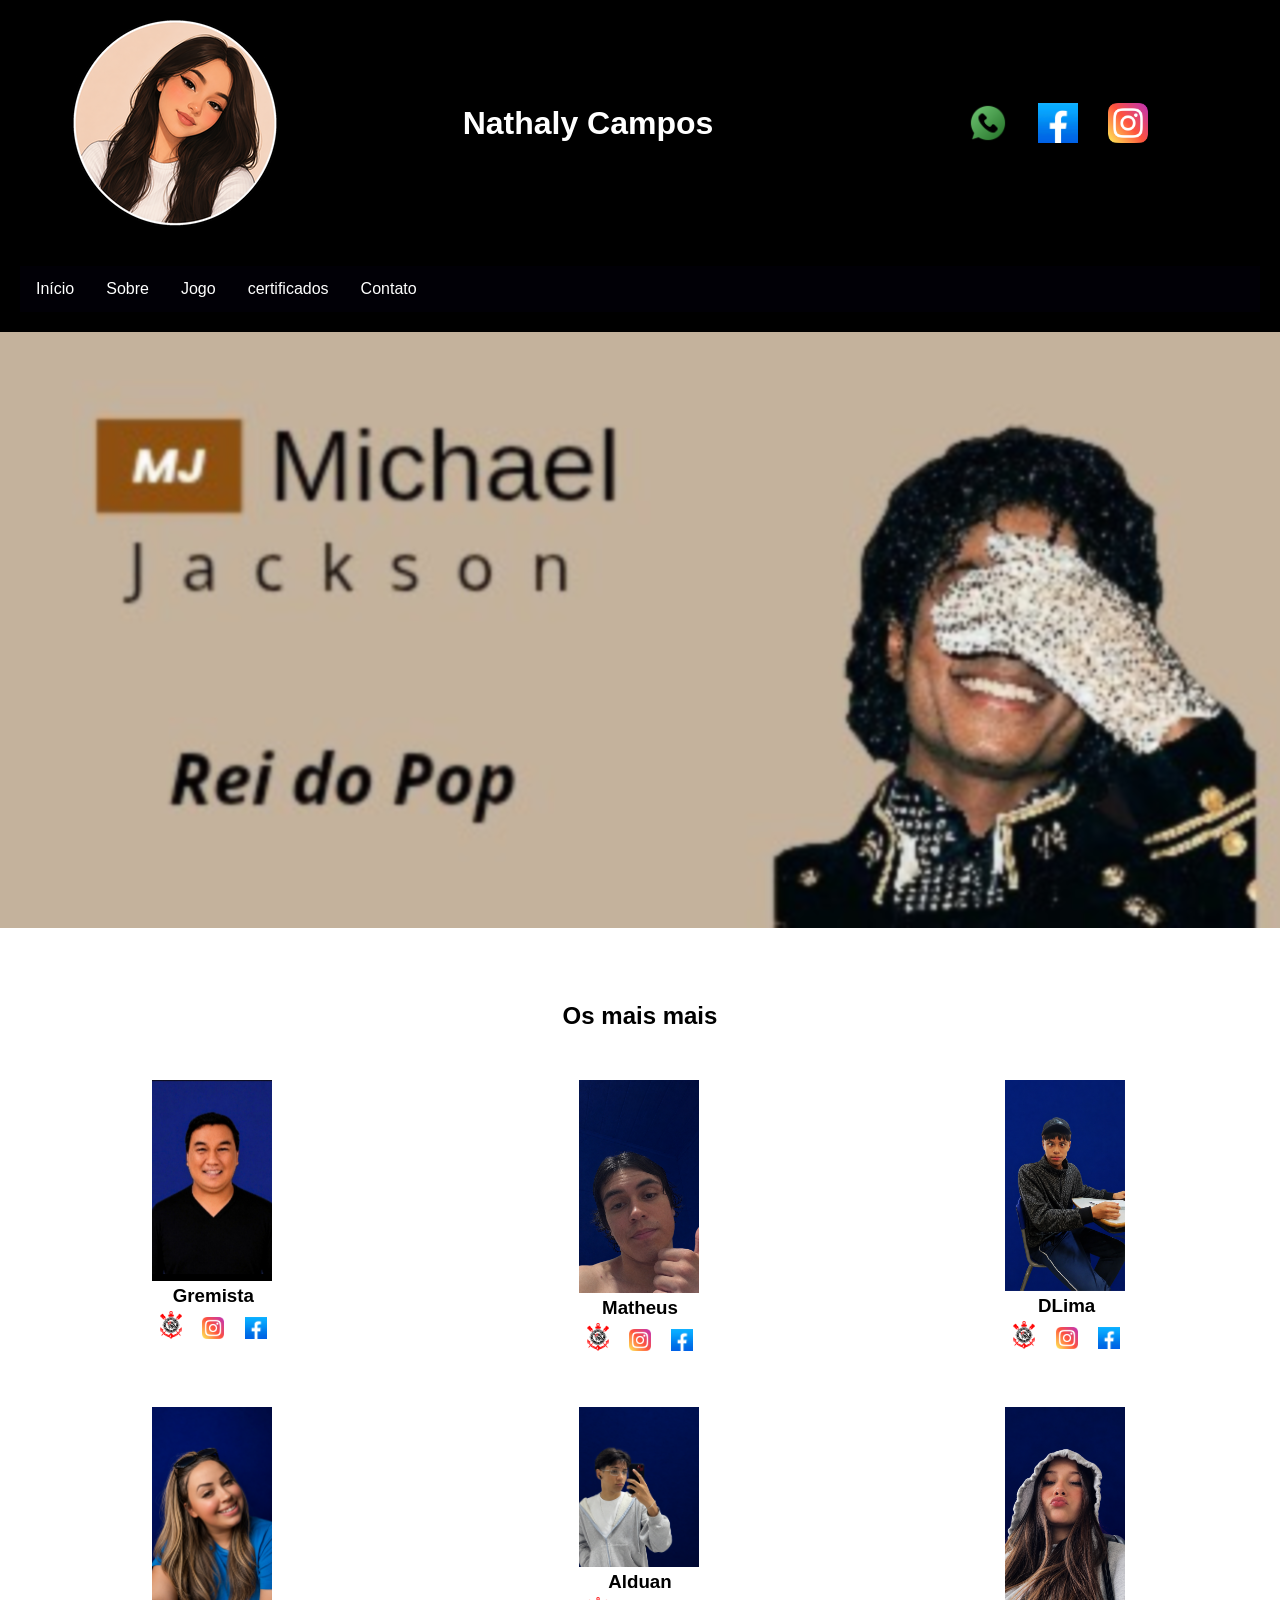
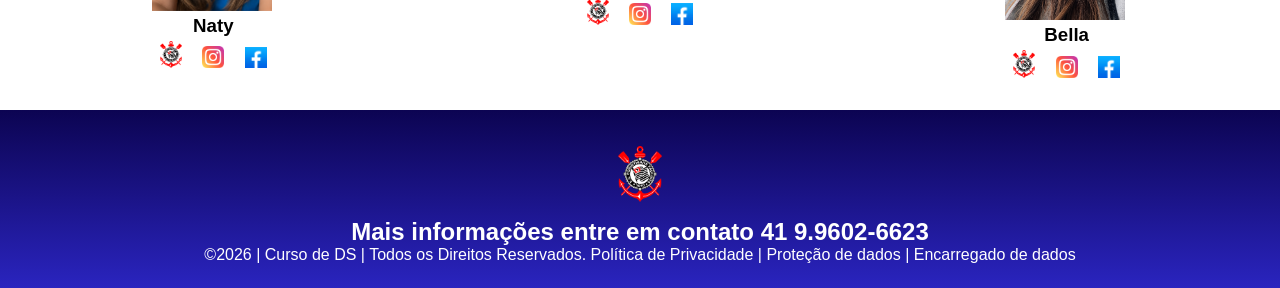
<file: index.html>
<!DOCTYPE html>
<html lang="pt-br">
<head>
<meta charset="UTF-8">
<meta name="viewport" content="width=device-width, initial-scale=1.0">
<title>Home | Nathaly</title>
<link rel="stylesheet" href="style.css">
</head>
<body>
<!--header é a parte do cabeçalho do site, é o topo da página-->
<header class="cabecalho-itens">
<img class="cabecalho_imagem" src="avatar (1).png" alt="Logo da
Página">
<h1 class="titulo_site">Nathaly Campos</h1>
<div class="sociais">
<img class="sociais" src="whatsapp (1).png" alt="Logo do Whats da
Escola">
<img class="sociais" src="Facebook.png" alt="Facebook da
Escola">
<img class="sociais" src="instagram (1).png" alt="instagram da
Escola">
</div>
</header>

 <header>
    <nav class="navbar">

      <ul class="nav-links">
        <li><a href="index.html">Início</a></li>
        <li><a href="sobre.html">Sobre</a></li>
        <li><a href="jogo.html">Jogo</a></li>
        <li><a href="certificados.html">certificados</a></li>
        <li><a href="contato.html">Contato</a></li>
      </ul>
    </nav>
  </header>
<!--Seção banner 1 é a parte do paragrafo 1 da página-->
<section class="banner1">
<img class="escola.image" src="MJ (1) (1).png" alt="Banner da Escola">
</section>
<!--Seção estudantes é a parte do paragrafo 2 da página -- "Meninos"-->
<!--altere em "src="estudante_menino_1.png" para src"nome da imagem do menino em
todos abaixo-->
<!--altere em "src="site_school.png" para src"nome da logo em todos abaixo-->
<!--para aumentar os alunos copie a div no edidor que corresponda desde a foto
até os icones abaixo - dúvidas chame o professor-->
<section class="estudante">
<h1 class="estudante_titulo">Os mais mais</h1>
<p> </p>
<div class="estudantes_todos">
<div class="estudante-div">
<img class="estudante-imagem" src="Gremista.png" alt="Foto da
turma do 1CDS do ano de 2026">
<h3 class="estudante-nome">Gremista</h3>
<a href="https://cursos.alura.com.br/dashboard">
<p> </p>
<img class="estudante-icone" src="Corinthians.png" alt="Link do Site da
escola"></a>
<img class="estudante-icone" src="instagram (1).png" alt="Link do
Instagram">
<img class="estudante-icone" src="Facebook.png" alt="Link do Facebook">
</div>

<div class="estudante-div">
<img class="estudante-imagem" src="file_000000003e7c81fa905ce0a7b28d4c30.png" alt="Foto da
turma do 1CDS do ano de 2026">
<h3 class="estudante-nome">Matheus</h3>
<a href="https://cursos.alura.com.br/dashboard">
<p> </p>
<img class="estudante-icone" src="Corinthians.png" alt="Link do
Site da escola"></a>
<img class="estudante-icone" src="instagram (1).png" alt="Link do
Instagram">
<img class="estudante-icone" src="Facebook.png" alt="Link do
Facebook">
</div>

<div class="estudante-div">
<img class="estudante-imagem" src="DeLima.png" alt="Foto da
turma do 1CDS do ano de 2026">
<h3 class="estudante-nome">DLima</h3>
<a href="https://cursos.alura.com.br/dashboard">
<p> </p>
<img class="estudante-icone" src="Corinthians.png" alt="Link do
Site da escola"></a>
<img class="estudante-icone" src="instagram (1).png" alt="Link do
Instagram">
<img class="estudante-icone" src="Facebook.png" alt="Link do
Facebook">
</div>
</div>
</section>

<!--Seção estudantes é a parte do paragrafo 3 da página -- "Meninas"-->
<!--altere em "src="estudante_menina_1.png" para src"nome da imagem do menina em
todas abaixo-->
<!--altere em "src="site_school.png" para src"nome da logo em todos abaixo-->
<section class="estudante">
<div class="estudantes_todos">
<div class="estudante-div">
<img class="estudante-imagem" src="Naty.png" alt="Foto da
turma do 1CDS do ano de 2023">
<h3 class="estudante-nome">Naty</h3>
<a href="https://cursos.alura.com.br/dashboard">
<p> </p>
<img class="estudante-icone" src="Corinthians.png" alt="Link do Site da
escola"></a>
<img class="estudante-icone" src="instagram (1).png" alt="Link do Instagram">
<img class="estudante-icone" src="Facebook.png" alt="Link do Facebook">
</div>
<div class="estudante-div">
<img class="estudante-imagem" src="file_00000000501081f4a5785cc77d770039.png" alt="Foto da
turma do 1CDS do ano de 2023">
<h3 class="estudante-nome">Alduan</h3>
<a href="https://cursos.alura.com.br/dashboard">
<p> </p>
<img class="estudante-icone" src="Corinthians.png" alt="Link do Site da
escola"></a>
<img class="estudante-icone" src="instagram (1).png" alt="Link do Instagram">
<img class="estudante-icone" src="Facebook.png" alt="Link do Facebook">
</div>
<div class="estudante-div">
<img class="estudante-imagem" src="file_00000000d5e4820eb0512172369b548c.png" alt="Foto da turma do
1CDS do ano de 2023">
<h3 class="estudante-nome">Bella</h3>
<a href="https://cursos.alura.com.br/dashboard">
<p> </p>
<img class="estudante-icone" src="Corinthians.png" alt="Link do Site
da escola"></a>
<img class="estudante-icone" src="instagram (1).png" alt="Link do
Instagram">
<img class="estudante-icone" src="Facebook.png" alt="Link do
Facebook">
</div>
</div>
</section>
<!--Seção rodapé é a parte final da paragrafo 3 da página-->
<footer class="escola">
<img class="logo_rodape" src="Corinthians.png" alt="Logo da Escola">
<h2 class="escola-título">Mais informações entre em contato<a class="link"

href="https://wa.me/5541999999999"> 41 9.9602-6623 </a></h2>
<p></p>
<p>©2026 | Curso de DS | Todos os Direitos Reservados.
Política de Privacidade | Proteção de dados | Encarregado de dados</p>
<p> </p>
</footer>
</body>
</html>
</file>
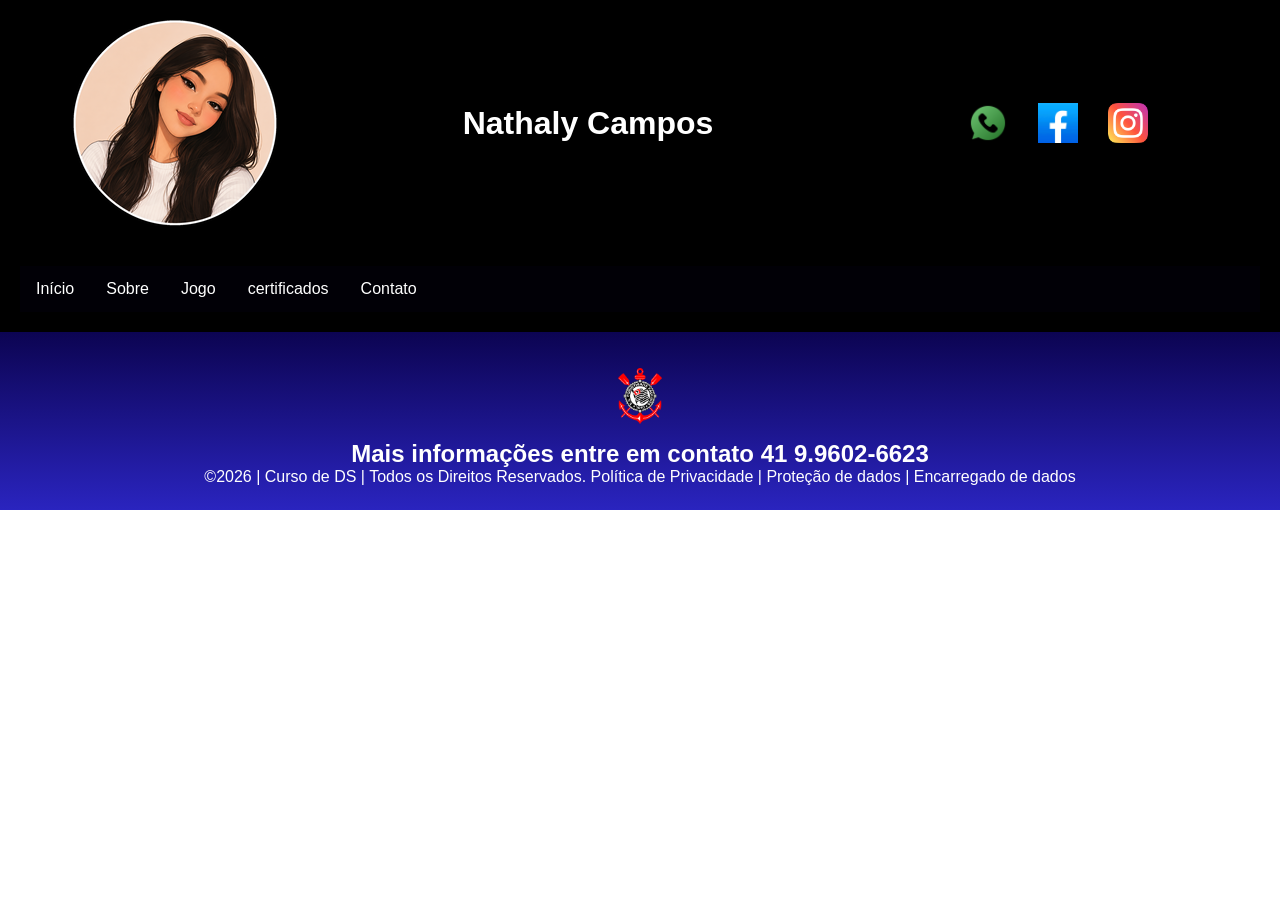
<file: certificados.html>
<!DOCTYPE html>
<html lang="pt-br">
<head>
<meta charset="UTF-8">
<meta name="viewport" content="width=device-width, initial-scale=1.0">
<title>Home | Nathaly</title>
<link rel="stylesheet" href="style.css">
</head>
<body>
<!--header é a parte do cabeçalho do site, é o topo da página-->
<header class="cabecalho-itens">
<img class="cabecalho_imagem" src="avatar (1).png" alt="Logo da
Página">
<h1 class="titulo_site">Nathaly Campos</h1>
<div class="sociais">
<img class="sociais" src="whatsapp (1).png" alt="Logo do Whats da
Escola">
<img class="sociais" src="Facebook.png" alt="Facebook da
Escola">
<img class="sociais" src="instagram (1).png" alt="instagram da
Escola">
</div>
</header>

 <header>
    <nav class="navbar">
    
      <ul class="nav-links">
        <li><a href="index.html">Início</a></li>
        <li><a href="sobre.html">Sobre</a></li>
        <li><a href="jogo.html">Jogo</a></li>
        <li><a href="certificados.html">certificados</a></li>
        <li><a href="contato.html">Contato</a></li>
      </ul>
    </nav>
  </header>

  <!--Seção rodapé é a parte final da paragrafo 3 da página-->
<footer class="escola">
<img class="logo_rodape" src="Corinthians.png" alt="Logo da Escola">
<h2 class="escola-título">Mais informações entre em contato<a class="link"

href="https://wa.me/5541999999999"> 41 9.9602-6623 </a></h2>
<p></p>
<p>©2026 | Curso de DS | Todos os Direitos Reservados.
Política de Privacidade | Proteção de dados | Encarregado de dados</p>
<p> </p>
</footer>
</body>
</html>
</file>
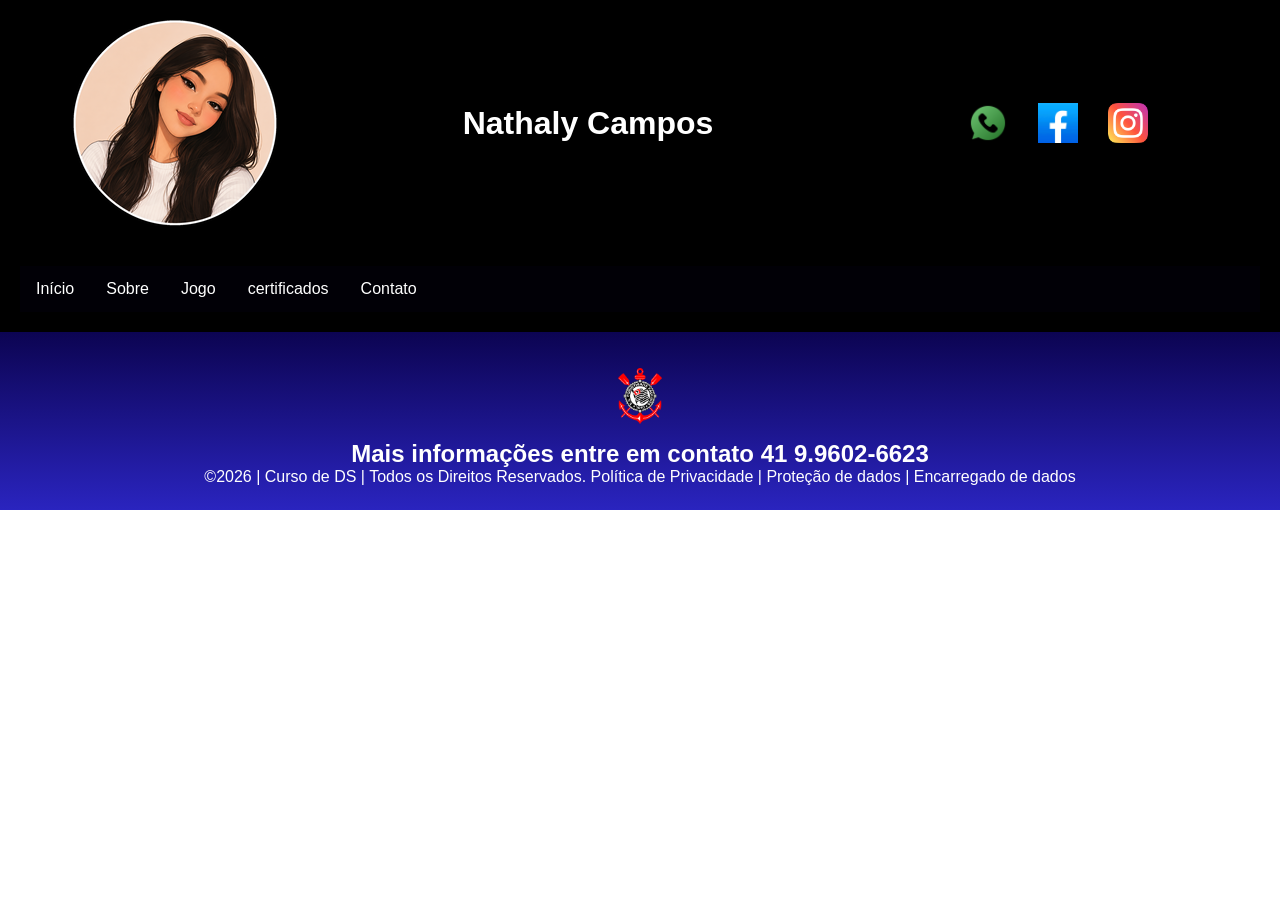
<file: contato.html>
<!DOCTYPE html>
<html lang="pt-br">
<head>
<meta charset="UTF-8">
<meta name="viewport" content="width=device-width, initial-scale=1.0">
<title>Home | Nathaly</title>
<link rel="stylesheet" href="style.css">
</head>
<body>
<!--header é a parte do cabeçalho do site, é o topo da página-->
<header class="cabecalho-itens">
<img class="cabecalho_imagem" src="avatar (1).png" alt="Logo da
Página">
<h1 class="titulo_site">Nathaly Campos</h1>
<div class="sociais">
<img class="sociais" src="whatsapp (1).png" alt="Logo do Whats da
Escola">
<img class="sociais" src="Facebook.png" alt="Facebook da
Escola">
<img class="sociais" src="instagram (1).png" alt="instagram da
Escola">
</div>
</header>

 <header>
    <nav class="navbar">
      
      <ul class="nav-links">
        <li><a href="index.html">Início</a></li>
        <li><a href="sobre.html">Sobre</a></li>
        <li><a href="jogo.html">Jogo</a></li>
        <li><a href="certificados.html">certificados</a></li>
        <li><a href="contato.html">Contato</a></li>
      </ul>
    </nav>
  </header>

  <!--Seção rodapé é a parte final da paragrafo 3 da página-->
<footer class="escola">
<img class="logo_rodape" src="Corinthians.png" alt="Logo da Escola">
<h2 class="escola-título">Mais informações entre em contato<a class="link"

href="https://wa.me/5541999999999"> 41 9.9602-6623 </a></h2>
<p></p>
<p>©2026 | Curso de DS | Todos os Direitos Reservados.
Política de Privacidade | Proteção de dados | Encarregado de dados</p>
<p> </p>
</footer>
</body>
</html>
</file>
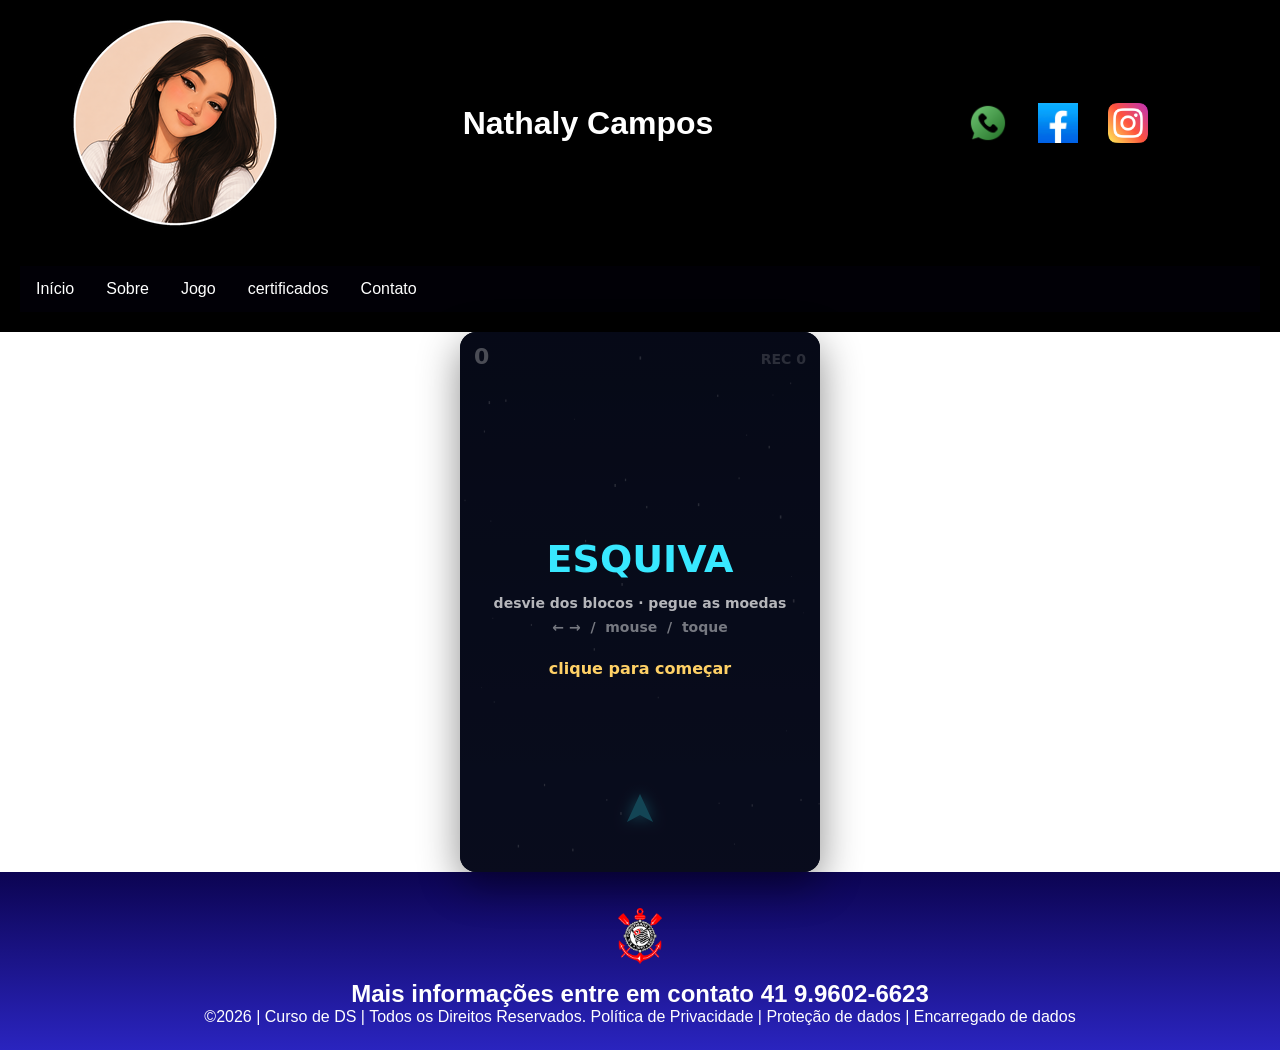
<file: jogo.html>
<!DOCTYPE html>
<html lang="pt-br">
<head>
<meta charset="UTF-8">
<meta name="viewport" content="width=device-width, initial-scale=1.0">
<title>Home | Nathaly</title>
<link rel="stylesheet" href="style.css">
</head>
<body>
<!--header é a parte do cabeçalho do site, é o topo da página-->
<header class="cabecalho-itens">
<img class="cabecalho_imagem" src="avatar (1).png" alt="Logo da
Página">
<h1 class="titulo_site">Nathaly Campos</h1>
<div class="sociais">
<img class="sociais" src="whatsapp (1).png" alt="Logo do Whats da
Escola">
<img class="sociais" src="Facebook.png" alt="Facebook da
Escola">
<img class="sociais" src="instagram (1).png" alt="instagram da
Escola">
</div>
</header>

 <header>
    <nav class="navbar">
     
      <ul class="nav-links">
        <li><a href="index.html">Início</a></li>
        <li><a href="sobre.html">Sobre</a></li>
        <li><a href="jogo.html">Jogo</a></li>
        <li><a href="certificados.html">certificados</a></li>
        <li><a href="contato.html">Contato</a></li>
      </ul>
    </nav>
  </header>

  <body>
    <script src="script.js"></script>
  </body>

<!--Seção rodapé é a parte final da paragrafo 3 da página-->
<footer class="escola">
<img class="logo_rodape" src="Corinthians.png" alt="Logo da Escola">
<h2 class="escola-título">Mais informações entre em contato<a class="link"

href="https://wa.me/5541999999999"> 41 9.9602-6623 </a></h2>
<p></p>
<p>©2026 | Curso de DS | Todos os Direitos Reservados.
Política de Privacidade | Proteção de dados | Encarregado de dados</p>
<p> </p>
</footer>
</body>
</html>
</file>
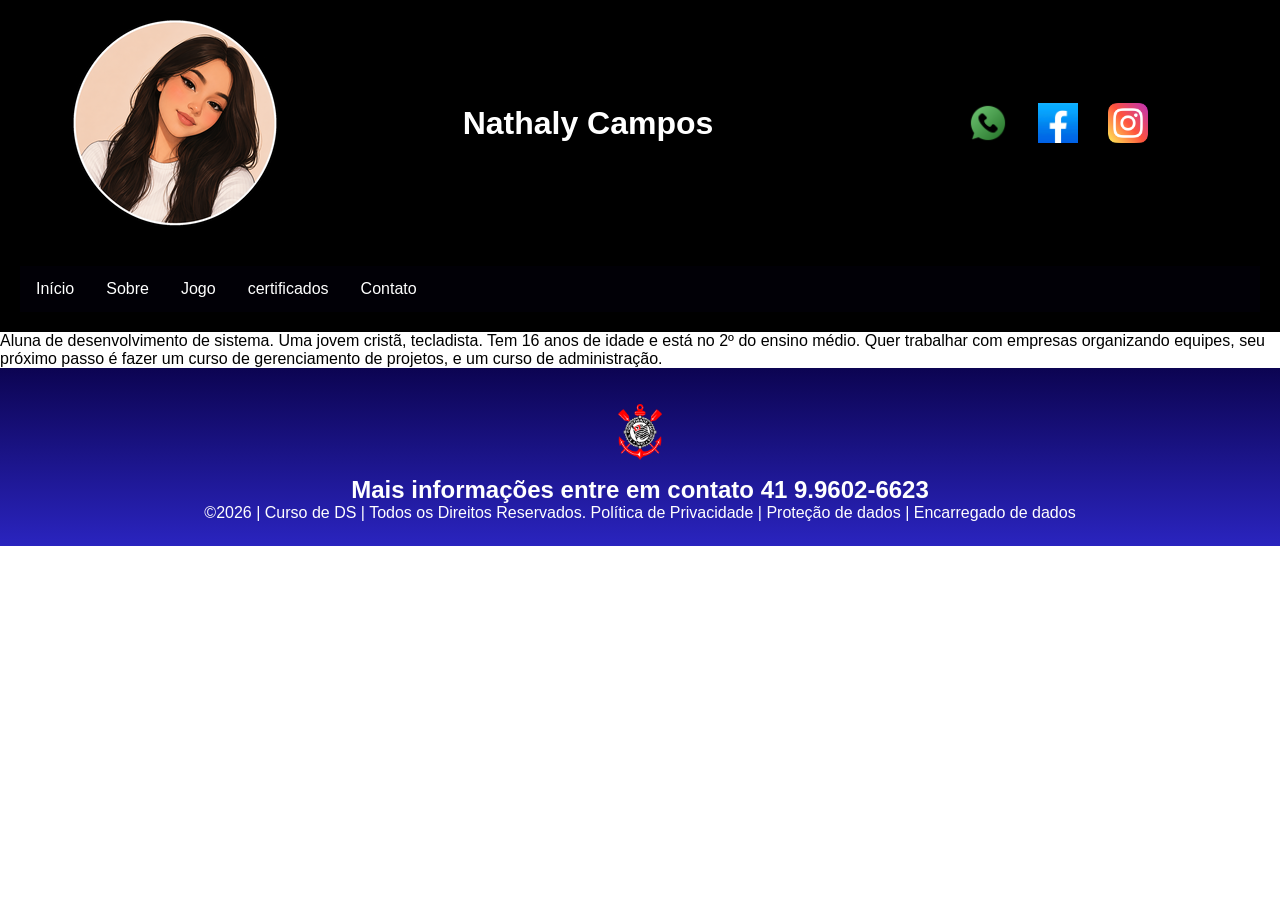
<file: sobre.html>
<!DOCTYPE html>
<html lang="pt-br">
<head>
<meta charset="UTF-8">
<meta name="viewport" content="width=device-width, initial-scale=1.0">
<title>Home | Nathaly</title>
<link rel="stylesheet" href="style.css">
</head>
<body>
<!--header é a parte do cabeçalho do site, é o topo da página-->
<header class="cabecalho-itens">
<img class="cabecalho_imagem" src="avatar (1).png" alt="Logo da
Página">
<h1 class="titulo_site">Nathaly Campos</h1>
<div class="sociais">
<img class="sociais" src="whatsapp (1).png" alt="Logo do Whats da
Escola">
<img class="sociais" src="Facebook.png" alt="Facebook da
Escola">
<img class="sociais" src="instagram (1).png" alt="instagram da
Escola">
</div>
</header>

 <header>
    <nav class="navbar">
    
      <ul class="nav-links">
        <li><a href="index.html">Início</a></li>
        <li><a href="sobre.html">Sobre</a></li>
        <li><a href="jogo.html">Jogo</a></li>
        <li><a href="certificados.html">certificados</a></li>
        <li><a href="contato.html">Contato</a></li>
      </ul>
    </nav>
  </header>
  <!--sobre mim é a parte que me apresenta-->
  <p></p>
<p>Aluna de desenvolvimento de sistema.
  Uma jovem cristã, tecladista.
  Tem 16 anos de idade e está no 2º do ensino
médio.
Quer trabalhar com empresas organizando equipes, seu próximo passo é
fazer um curso de gerenciamento de projetos, e um curso de administração.</p>
<p> </p>
  
  <!--Seção rodapé é a parte final da paragrafo 3 da página-->
<footer class="escola">
<img class="logo_rodape" src="Corinthians.png" alt="Logo da Escola">
<h2 class="escola-título">Mais informações entre em contato<a class="link"

href="https://wa.me/5541999999999"> 41 9.9602-6623 </a></h2>
<p></p>
<p>©2026 | Curso de DS | Todos os Direitos Reservados.
Política de Privacidade | Proteção de dados | Encarregado de dados</p>
<p> </p>
</footer>
</body>
</html>
</file>
<file: style.css>
*{
margin: 0;
padding: 0;
box-sizing: border-box;
}
body{
font-family: "Poppins", sans-serif;
}
header{
background-color: #000000;
color: white;
width: 100%;
padding: 20px;
}
.cabecalho-itens{
max-width: 1980px;
margin: 0 auto;
display: flex;
align-items: center;
justify-content: center;
}
.cabecalho-imagem{
width: 10%;
display: flex;
justify-content: flex-start;
align-items: center;
}
.titulo_site{
padding: 50px;
text-align: center;
width: 50%;
font: 30px;
}
.sociais{
display: flex;
justify-content: flex-end;
width: 25%;
padding-right: 30px;
}
.banner1{
display: flex;
justify-content: center;
}
.estudante_titulo{
padding: 50px;
text-align: center;

}
.estudante-nome{
text-align: center;
}
.estudante-imagem{
width: 120px;
}
.estudante-icone{
width: 38px;
padding: 4px 8px;
}
.estudante{
background-image: background-color(#faae43);
padding: 24px 0;
}

.estudante.div{
text-align: center;
padding: 24px 0;
}
.estudantes_todos{
display: flex;
justify-content: space-around;
}
.escola{
background-image: linear-gradient(#0c0452,#2a24bf);
color: white;
display: flex;
justify-content:center;
padding: 24px 0;
text-align:center;
display:block;
}
.escola-titulo{
padding: 50px;
text-align: center;
}
.logo_rodape{
height: 80px;
padding: 12px 0;

}

.link{
color: #ffffff;
text-decoration: none;
}

ul {
  list-style-type: none;
  margin: 0;
  padding: 0;
  overflow: hidden;
  background-color: #010006;
}

ul li {
  float: left;
}

ul li a {
  display: block;
  color: white;
  text-align: center;
  padding: 14px 16px;
  text-decoration: none;
}

ul li a:hover {
  background-color: #535354;
}
</file>
